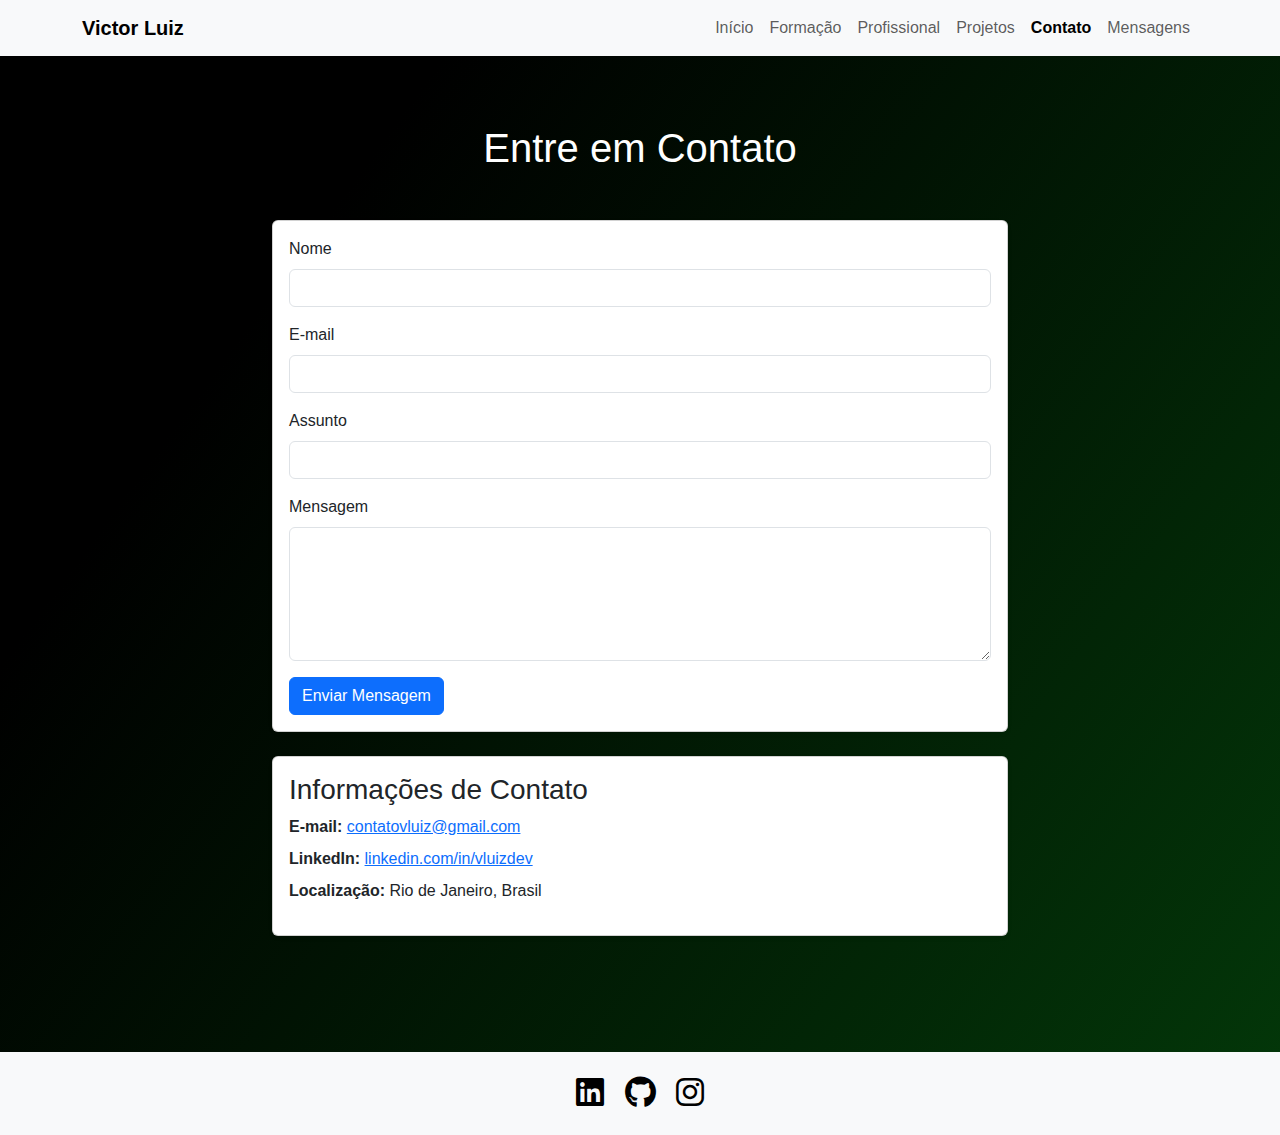
<file: contato.html>
<!DOCTYPE html>
<html lang="pt-br">
  <head>
    <meta charset="UTF-8" />
    <meta name="viewport" content="width=device-width, initial-scale=1.0" />
    <title>Contato - Victor Luiz</title>
    <link
      href="https://cdn.jsdelivr.net/npm/bootstrap@5.3.3/dist/css/bootstrap.min.css"
      rel="stylesheet"
      integrity="sha384-QWTKZyjpPEjISv5WaRU9OFeRpok6YctnYmDr5pNlyT2bRjXh0JMhjY6hW+ALEwIH"
      crossorigin="anonymous"
    />
    <link
      href="https://cdnjs.cloudflare.com/ajax/libs/font-awesome/6.0.0-beta3/css/all.min.css"
      rel="stylesheet"
    />
    <link href="styles.css" rel="stylesheet" />
  </head>
  <body>
    <nav class="navbar navbar-expand-lg navbar-light bg-light">
      <div class="container">
        <a class="navbar-brand" href="index.html">Victor Luiz</a>
        <button
          class="navbar-toggler"
          type="button"
          data-bs-toggle="collapse"
          data-bs-target="#navbarNav"
          aria-controls="navbarNav"
          aria-expanded="false"
          aria-label="Toggle navigation"
        >
          <span class="navbar-toggler-icon"></span>
        </button>
        <div class="collapse navbar-collapse" id="navbarNav">
          <ul class="navbar-nav ms-auto">
            <li class="nav-item">
              <a class="nav-link" href="index.html">Início</a>
            </li>
            <li class="nav-item">
              <a class="nav-link" href="formacao.html">Formação</a>
            </li>
            <li class="nav-item">
              <a class="nav-link" href="profissional.html">Profissional</a>
            </li>
            <li class="nav-item">
              <a class="nav-link" href="projetos.html">Projetos</a>
            </li>
            <li class="nav-item">
              <a class="nav-link active" href="contato.html">Contato</a>
            </li>
            <li class="nav-item">
              <a class="nav-link" href="mensagens.html">Mensagens</a>
            </li>
          </ul>
        </div>
      </div>
    </nav>

    <main class="container my-5">
      <h1 class="text-center mb-5">Entre em Contato</h1>
      <div class="row justify-content-center">
        <div class="col-lg-8">
          <div class="card shadow-sm mb-4">
            <div class="card-body">
              <form id="contactForm">
                <div class="mb-3">
                  <label for="name" class="form-label">Nome</label>
                  <input type="text" class="form-control" id="name" required />
                </div>
                <div class="mb-3">
                  <label for="email" class="form-label">E-mail</label>
                  <input
                    type="email"
                    class="form-control"
                    id="email"
                    required
                  />
                </div>
                <div class="mb-3">
                  <label for="subject" class="form-label">Assunto</label>
                  <input
                    type="text"
                    class="form-control"
                    id="subject"
                    required
                  />
                </div>
                <div class="mb-3">
                  <label for="message" class="form-label">Mensagem</label>
                  <textarea
                    class="form-control"
                    id="message"
                    rows="5"
                    required
                  ></textarea>
                </div>
                <button type="submit" class="btn btn-primary">
                  Enviar Mensagem
                </button>
              </form>
            </div>
          </div>

          <div class="card shadow-sm">
            <div class="card-body">
              <h3 class="card-title">Informações de Contato</h3>
              <ul class="list-unstyled">
                <li class="mb-2">
                  <strong>E-mail:</strong>
                  <a href="mailto:contatovluiz@gmail.com"
                    >contatovluiz@gmail.com</a
                  >
                </li>
                <li class="mb-2">
                  <strong>LinkedIn:</strong>
                  <a
                    href="https://www.linkedin.com/in/vluizdev/"
                    target="_blank"
                    >linkedin.com/in/vluizdev</a
                  >
                </li>
                <li class="mb-2">
                  <strong>Localização:</strong> Rio de Janeiro, Brasil
                </li>
              </ul>
            </div>
          </div>
        </div>
      </div>
    </main>

    <footer class="bg-light py-4 mt-5">
      <div class="container text-center">
        <a
          href="https://www.linkedin.com/in/vluizdev/"
          target="_blank"
          class="me-3"
          ><i class="fab fa-linkedin fa-2x"></i
        ></a>
        <a href="https://github.com/vTrLuiz" target="_blank" class="me-3"
          ><i class="fab fa-github fa-2x"></i
        ></a>
        <a href="https://www.instagram.com/vtr_luiz/" target="_blank"
          ><i class="fab fa-instagram fa-2x"></i
        ></a>
      </div>
    </footer>

    <script
      src="https://cdn.jsdelivr.net/npm/bootstrap@5.3.3/dist/js/bootstrap.bundle.min.js"
      integrity="sha384-YvpcrYf0tY3lHB60NNkmXc5s9fDVZLESaAA55NDzOxhy9GkcIdslK1eN7N6jIeHz"
      crossorigin="anonymous"
    ></script>
    <script src="script.js"></script>
  </body>
</html>
</file>
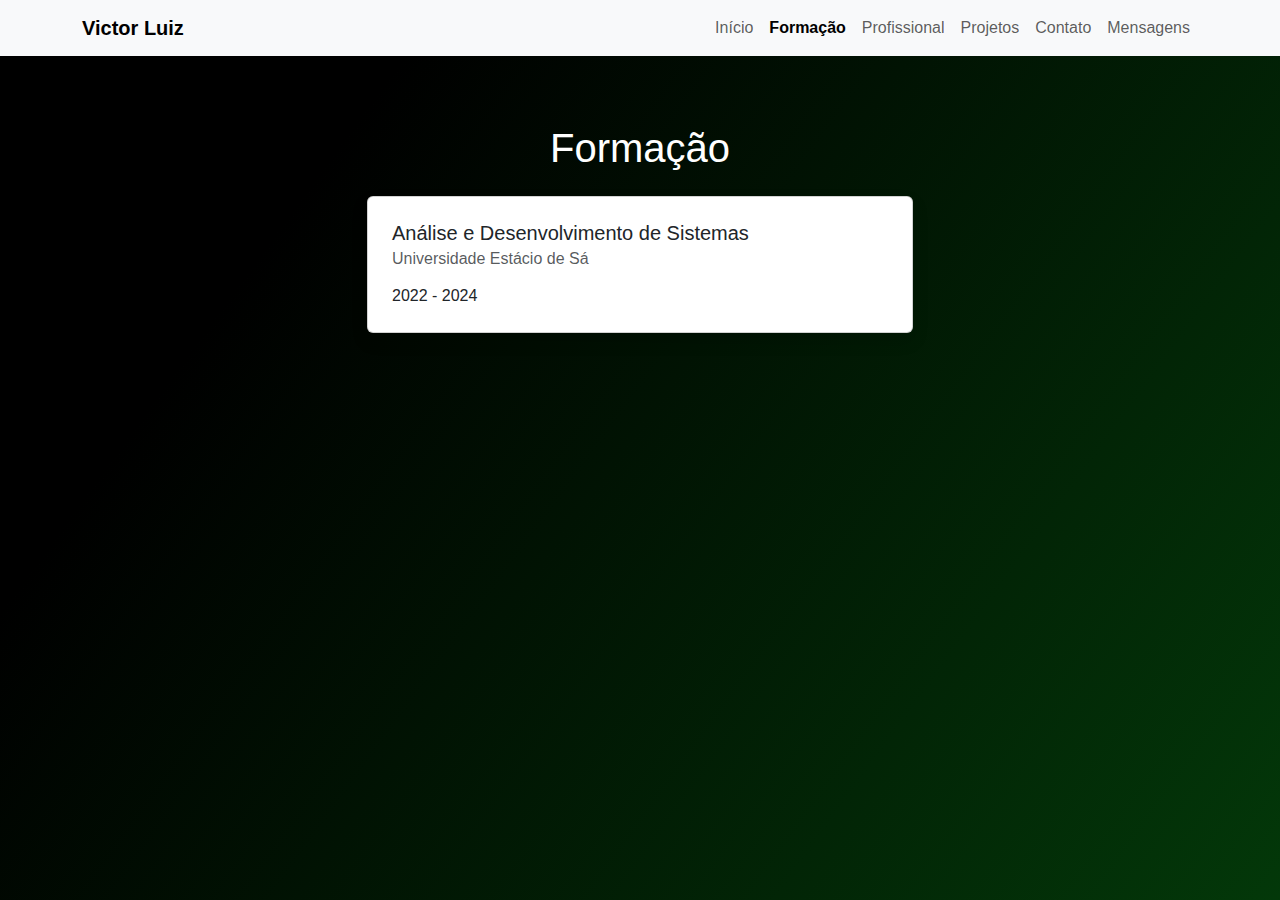
<file: formacao.html>
<!DOCTYPE html>
<html lang="pt-br">
  <head>
    <meta charset="UTF-8" />
    <meta name="viewport" content="width=device-width, initial-scale=1.0" />
    <title>Formação - Victor Luiz</title>
    <link
      href="https://cdn.jsdelivr.net/npm/bootstrap@5.3.3/dist/css/bootstrap.min.css"
      rel="stylesheet"
      integrity="sha384-QWTKZyjpPEjISv5WaRU9OFeRpok6YctnYmDr5pNlyT2bRjXh0JMhjY6hW+ALEwIH"
      crossorigin="anonymous"
    />
    <link
      href="https://cdnjs.cloudflare.com/ajax/libs/font-awesome/6.0.0-beta3/css/all.min.css"
      rel="stylesheet"
    />
    <link href="styles.css" rel="stylesheet" />
  </head>
  <body>
    <nav class="navbar navbar-expand-lg navbar-light bg-light">
      <div class="container">
        <a class="navbar-brand" href="index.html">Victor Luiz</a>
        <button
          class="navbar-toggler"
          type="button"
          data-bs-toggle="collapse"
          data-bs-target="#navbarNav"
          aria-controls="navbarNav"
          aria-expanded="false"
          aria-label="Toggle navigation"
        >
          <span class="navbar-toggler-icon"></span>
        </button>
        <div class="collapse navbar-collapse" id="navbarNav">
          <ul class="navbar-nav ms-auto">
            <li class="nav-item">
              <a class="nav-link" href="index.html">Início</a>
            </li>
            <li class="nav-item">
              <a class="nav-link active" href="formacao.html">Formação</a>
            </li>
            <li class="nav-item">
              <a class="nav-link" href="profissional.html">Profissional</a>
            </li>
            <li class="nav-item">
              <a class="nav-link" href="projetos.html">Projetos</a>
            </li>
            <li class="nav-item">
              <a class="nav-link" href="contato.html">Contato</a>
            </li>
            <li class="nav-item">
              <a class="nav-link" href="mensagens.html">Mensagens</a>
            </li>
          </ul>
        </div>
      </div>
    </nav>

    <main class="container my-5">
      <h1 class="text-center mb-4">Formação</h1>
      <div class="row justify-content-center">
        <div class="col-md-8 col-lg-6 mb-4">
          <div class="card shadow">
            <div class="card-body p-4">
              <h5 class="card-title">Análise e Desenvolvimento de Sistemas</h5>
              <h6 class="card-subtitle mb-3 text-muted">
                Universidade Estácio de Sá
              </h6>
              <p class="card-text">2022 - 2024</p>
            </div>
          </div>
        </div>
      </div>
    </main>

    <script
      src="https://cdn.jsdelivr.net/npm/bootstrap@5.3.3/dist/js/bootstrap.bundle.min.js"
      integrity="sha384-YvpcrYf0tY3lHB60NNkmXc5s9fDVZLESaAA55NDzOxhy9GkcIdslK1eN7N6jIeHz"
      crossorigin="anonymous"
    ></script>
  </body>
</html>
</file>
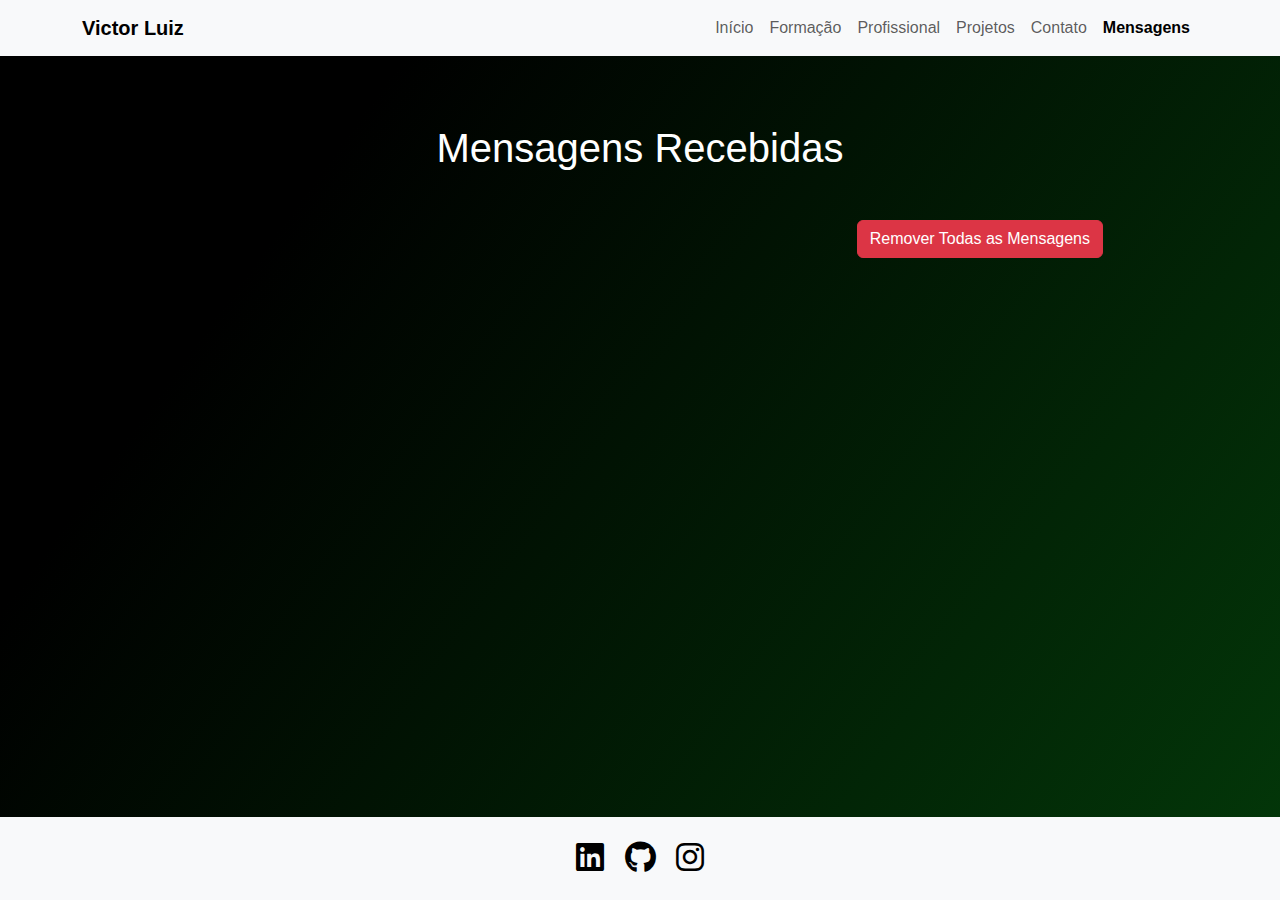
<file: mensagens.html>
<!DOCTYPE html>
<html lang="pt-br">
  <head>
    <meta charset="UTF-8" />
    <meta name="viewport" content="width=device-width, initial-scale=1.0" />
    <title>Mensagens Recebidas - Victor Luiz</title>
    <link
      href="https://cdn.jsdelivr.net/npm/bootstrap@5.3.3/dist/css/bootstrap.min.css"
      rel="stylesheet"
      integrity="sha384-QWTKZyjpPEjISv5WaRU9OFeRpok6YctnYmDr5pNlyT2bRjXh0JMhjY6hW+ALEwIH"
      crossorigin="anonymous"
    />
    <link
      href="https://cdnjs.cloudflare.com/ajax/libs/font-awesome/6.0.0-beta3/css/all.min.css"
      rel="stylesheet"
    />
    <link href="styles.css" rel="stylesheet" />
  </head>
  <body>
    <nav class="navbar navbar-expand-lg navbar-light bg-light">
      <div class="container">
        <a class="navbar-brand" href="index.html">Victor Luiz</a>
        <button
          class="navbar-toggler"
          type="button"
          data-bs-toggle="collapse"
          data-bs-target="#navbarNav"
          aria-controls="navbarNav"
          aria-expanded="false"
          aria-label="Toggle navigation"
        >
          <span class="navbar-toggler-icon"></span>
        </button>
        <div class="collapse navbar-collapse" id="navbarNav">
          <ul class="navbar-nav ms-auto">
            <li class="nav-item">
              <a class="nav-link" href="index.html">Início</a>
            </li>
            <li class="nav-item">
              <a class="nav-link" href="formacao.html">Formação</a>
            </li>
            <li class="nav-item">
              <a class="nav-link" href="profissional.html">Profissional</a>
            </li>
            <li class="nav-item">
              <a class="nav-link" href="projetos.html">Projetos</a>
            </li>
            <li class="nav-item">
              <a class="nav-link" href="contato.html">Contato</a>
            </li>
            <li class="nav-item">
              <a class="nav-link active" href="mensagens.html">Mensagens</a>
            </li>
          </ul>
        </div>
      </div>
    </nav>

    <main class="container my-5">
      <h1 class="text-center mb-5">Mensagens Recebidas</h1>
      <div class="row justify-content-center">
        <div class="col-lg-10">
          <div class="d-flex justify-content-end mb-3">
            <button id="removeAllBtn" class="btn btn-danger">
              Remover Todas as Mensagens
            </button>
          </div>
          <div id="messagesList"></div>
        </div>
      </div>
    </main>

    <footer class="bg-light py-4 mt-5">
      <div class="container text-center">
        <a
          href="https://www.linkedin.com/in/vluizdev/"
          target="_blank"
          class="me-3"
          ><i class="fab fa-linkedin fa-2x"></i
        ></a>
        <a href="https://github.com/vTrLuiz" target="_blank" class="me-3"
          ><i class="fab fa-github fa-2x"></i
        ></a>
        <a href="https://www.instagram.com/vtr_luiz/" target="_blank"
          ><i class="fab fa-instagram fa-2x"></i
        ></a>
      </div>
    </footer>

    <script
      src="https://cdn.jsdelivr.net/npm/bootstrap@5.3.3/dist/js/bootstrap.bundle.min.js"
      integrity="sha384-YvpcrYf0tY3lHB60NNkmXc5s9fDVZLESaAA55NDzOxhy9GkcIdslK1eN7N6jIeHz"
      crossorigin="anonymous"
    ></script>
    <script>
      function loadMessages() {
        const messages =
          JSON.parse(localStorage.getItem("contactMessages")) || [];
        const messagesList = document.getElementById("messagesList");
        messagesList.innerHTML = "";

        messages.forEach((message, index) => {
          const messageCard = document.createElement("div");
          messageCard.className = "card mb-3";
          messageCard.innerHTML = `
                    <div class="card-body">
                        <h5 class="card-title">${message.subject}</h5>
                        <h6 class="card-subtitle mb-2 text-muted">De: ${
                          message.name
                        } (${message.email})</h6>
                        <p class="card-text">${message.message}</p>
                        <p class="card-text"><small class="text-muted">Recebido em: ${new Date(
                          message.date
                        ).toLocaleString()}</small></p>
                        <button class="btn btn-sm btn-danger remove-btn" data-index="${index}">Remover</button>
                    </div>
                `;
          messagesList.appendChild(messageCard);
        });

        document.querySelectorAll(".remove-btn").forEach((btn) => {
          btn.addEventListener("click", function () {
            removeMessage(this.getAttribute("data-index"));
          });
        });
      }

      function removeMessage(index) {
        let messages =
          JSON.parse(localStorage.getItem("contactMessages")) || [];
        messages.splice(index, 1);
        localStorage.setItem("contactMessages", JSON.stringify(messages));
        loadMessages();
      }

      document
        .getElementById("removeAllBtn")
        .addEventListener("click", function () {
          if (confirm("Tem certeza que deseja remover todas as mensagens?")) {
            localStorage.removeItem("contactMessages");
            loadMessages();
          }
        });

      loadMessages();
    </script>
  </body>
</html>
</file>
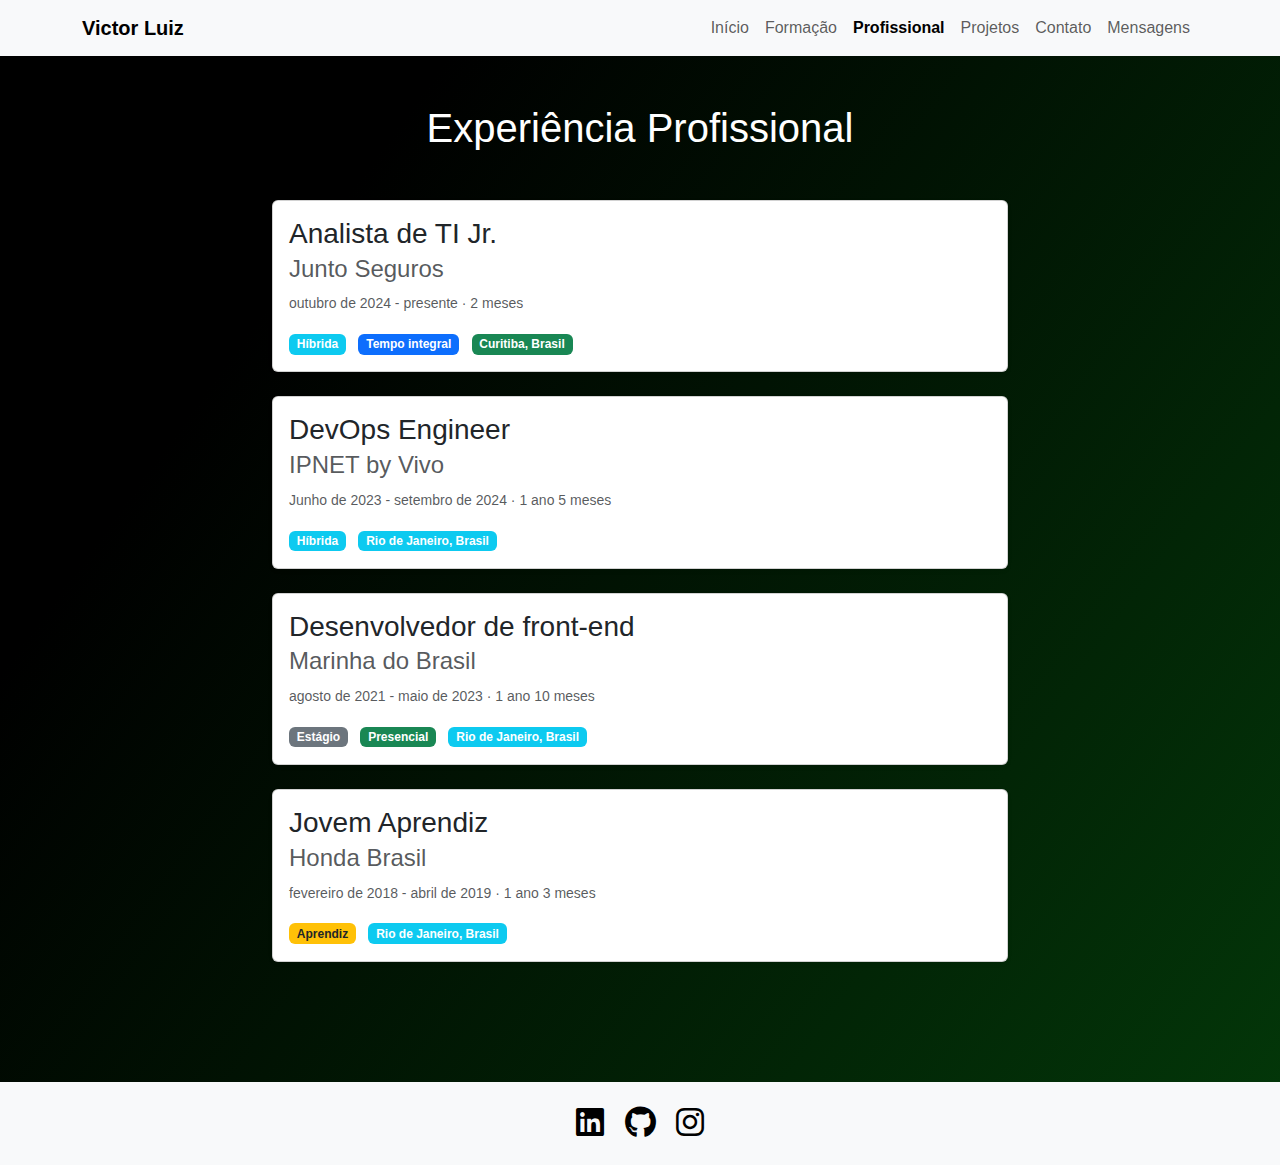
<file: profissional.html>
<!DOCTYPE html>
<html lang="pt-BR">
  <head>
    <meta charset="UTF-8" />
    <meta name="viewport" content="width=device-width, initial-scale=1.0" />
    <title>Portfólio de Victor Luiz</title>
    <link
      href="https://cdn.jsdelivr.net/npm/bootstrap@5.3.3/dist/css/bootstrap.min.css"
      rel="stylesheet"
      integrity="sha384-QWTKZyjpPEjISv5WaRU9OFeRpok6YctnYmDr5pNlyT2bRjXh0JMhjY6hW+ALEwIH"
      crossorigin="anonymous"
    />
    <link
      href="https://cdnjs.cloudflare.com/ajax/libs/font-awesome/6.0.0-beta3/css/all.min.css"
      rel="stylesheet"
    />
    <link href="styles.css" rel="stylesheet" />
  </head>
  <body>
    <nav class="navbar navbar-expand-lg navbar-light bg-light">
      <div class="container">
        <a class="navbar-brand" href="index.html">Victor Luiz</a>
        <button
          class="navbar-toggler"
          type="button"
          data-bs-toggle="collapse"
          data-bs-target="#navbarNav"
          aria-controls="navbarNav"
          aria-expanded="false"
          aria-label="Toggle navigation"
        >
          <span class="navbar-toggler-icon"></span>
        </button>
        <div class="collapse navbar-collapse" id="navbarNav">
          <ul class="navbar-nav ms-auto">
            <li class="nav-item">
              <a class="nav-link" href="index.html">Início</a>
            </li>
            <li class="nav-item">
              <a class="nav-link" href="formacao.html">Formação</a>
            </li>
            <li class="nav-item">
              <a class="nav-link active" href="profissional.html"
                >Profissional</a
              >
            </li>
            <li class="nav-item">
              <a class="nav-link" href="projetos.html">Projetos</a>
            </li>
            <li class="nav-item">
              <a class="nav-link" href="contato.html">Contato</a>
            </li>
            <li class="nav-item">
              <a class="nav-link" href="mensagens.html">Mensagens</a>
            </li>
          </ul>
        </div>
      </div>
    </nav>

    <div class="container my-5">
      <h1 class="text-center mb-5">Experiência Profissional</h1>
      <div class="row justify-content-center">
        <div class="col-lg-8">
          <div class="card mb-4 shadow-sm">
            <div class="card-body">
              <h3 class="card-title">Analista de TI Jr.</h3>
              <h4 class="card-subtitle mb-2 text-muted">Junto Seguros</h4>
              <p class="card-text">
                <small class="text-muted"
                  >outubro de 2024 - presente · 2 meses</small
                >
              </p>
              <p class="card-text">
                <span class="badge bg-info me-2">Híbrida</span>
                <span class="badge bg-primary me-2">Tempo integral</span>
                <span class="badge bg-success">Curitiba, Brasil</span>
              </p>
            </div>
          </div>

          <div class="card mb-4 shadow-sm">
            <div class="card-body">
              <h3 class="card-title">DevOps Engineer</h3>
              <h4 class="card-subtitle mb-2 text-muted">IPNET by Vivo</h4>
              <p class="card-text">
                <small class="text-muted"
                  >Junho de 2023 - setembro de 2024 · 1 ano 5 meses</small
                >
              </p>
              <p class="card-text">
                <span class="badge bg-info me-2">Híbrida</span>
                <span class="badge bg-info">Rio de Janeiro, Brasil</span>
              </p>
            </div>
          </div>
          <div class="card mb-4 shadow-sm">
            <div class="card-body">
              <h3 class="card-title">Desenvolvedor de front-end</h3>
              <h4 class="card-subtitle mb-2 text-muted">Marinha do Brasil</h4>
              <p class="card-text">
                <small class="text-muted"
                  >agosto de 2021 - maio de 2023 · 1 ano 10 meses</small
                >
              </p>
              <p class="card-text">
                <span class="badge bg-secondary me-2">Estágio</span>
                <span class="badge bg-success me-2">Presencial</span>
                <span class="badge bg-info">Rio de Janeiro, Brasil</span>
              </p>
            </div>
          </div>
          <div class="card mb-4 shadow-sm">
            <div class="card-body">
              <h3 class="card-title">Jovem Aprendiz</h3>
              <h4 class="card-subtitle mb-2 text-muted">Honda Brasil</h4>
              <p class="card-text">
                <small class="text-muted"
                  >fevereiro de 2018 - abril de 2019 · 1 ano 3 meses</small
                >
              </p>
              <p class="card-text">
                <span class="badge bg-warning text-dark me-2">Aprendiz</span>
                <span class="badge bg-info">Rio de Janeiro, Brasil</span>
              </p>
            </div>
          </div>
        </div>
      </div>
    </div>

    <footer class="bg-light py-4 mt-5">
      <div class="container text-center">
        <a
          href="https://www.linkedin.com/in/vluizdev/"
          target="_blank"
          class="me-3"
          ><i class="fab fa-linkedin fa-2x"></i
        ></a>
        <a href="https://github.com/vTrLuiz" target="_blank" class="me-3"
          ><i class="fab fa-github fa-2x"></i
        ></a>
        <a href="https://www.instagram.com/vtr_luiz/" target="_blank"
          ><i class="fab fa-instagram fa-2x"></i
        ></a>
      </div>
    </footer>

    <script
      src="https://cdn.jsdelivr.net/npm/bootstrap@5.3.3/dist/js/bootstrap.bundle.min.js"
      integrity="sha384-YvpcrYf0tY3lHB60NNkmXc5s9fDVZLESaAA55NDzOxhy9GkcIdslK1eN7N6jIeHz"
      crossorigin="anonymous"
    ></script>
  </body>
</html>
</file>
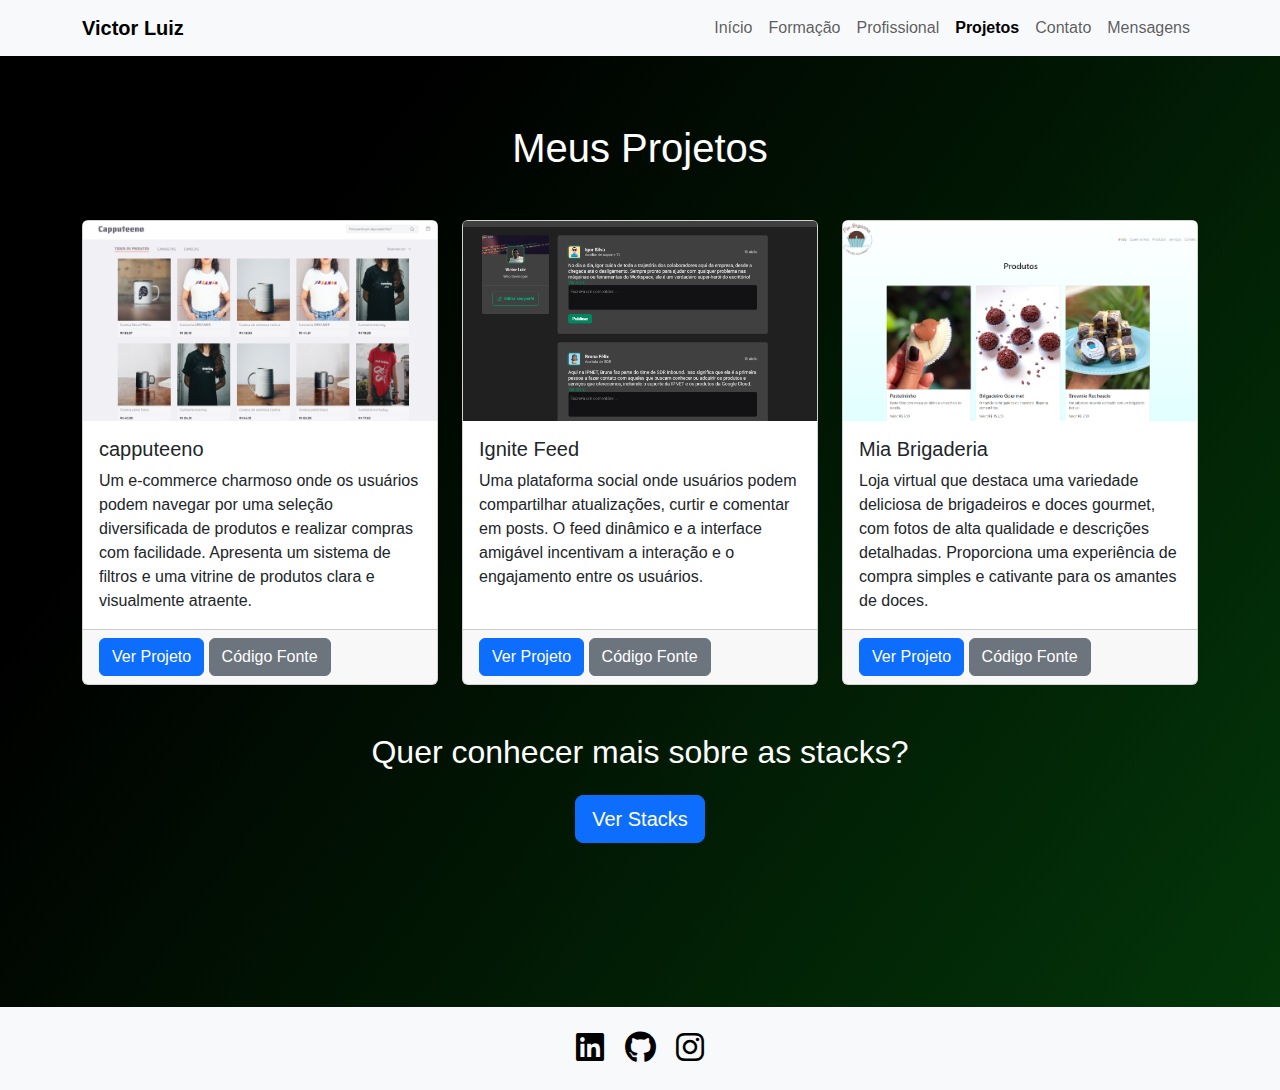
<file: projetos.html>
<!DOCTYPE html>
<html lang="pt-br">
  <head>
    <meta charset="UTF-8" />
    <meta name="viewport" content="width=device-width, initial-scale=1.0" />
    <title>Projetos - Victor Luiz</title>
    <link
      href="https://cdn.jsdelivr.net/npm/bootstrap@5.3.3/dist/css/bootstrap.min.css"
      rel="stylesheet"
      integrity="sha384-QWTKZyjpPEjISv5WaRU9OFeRpok6YctnYmDr5pNlyT2bRjXh0JMhjY6hW+ALEwIH"
      crossorigin="anonymous"
    />
    <link
      href="https://cdnjs.cloudflare.com/ajax/libs/font-awesome/6.0.0-beta3/css/all.min.css"
      rel="stylesheet"
    />
    <link href="styles.css" rel="stylesheet" />
  </head>
  <body>
    <nav class="navbar navbar-expand-lg navbar-light bg-light">
      <div class="container">
        <a class="navbar-brand" href="index.html">Victor Luiz</a>
        <button
          class="navbar-toggler"
          type="button"
          data-bs-toggle="collapse"
          data-bs-target="#navbarNav"
          aria-controls="navbarNav"
          aria-expanded="false"
          aria-label="Toggle navigation"
        >
          <span class="navbar-toggler-icon"></span>
        </button>
        <div class="collapse navbar-collapse" id="navbarNav">
          <ul class="navbar-nav ms-auto">
            <li class="nav-item">
              <a class="nav-link" href="index.html">Início</a>
            </li>
            <li class="nav-item">
              <a class="nav-link" href="formacao.html">Formação</a>
            </li>
            <li class="nav-item">
              <a class="nav-link" href="profissional.html">Profissional</a>
            </li>
            <li class="nav-item">
              <a class="nav-link active" href="projetos.html">Projetos</a>
            </li>
            <li class="nav-item">
              <a class="nav-link" href="contato.html">Contato</a>
            </li>
            <li class="nav-item">
              <a class="nav-link" href="mensagens.html">Mensagens</a>
            </li>
          </ul>
        </div>
      </div>
    </nav>

    <main class="container my-5">
      <h1 class="text-center mb-5">Meus Projetos</h1>
      <div class="row row-cols-1 row-cols-md-2 row-cols-lg-3 g-4">
        <div class="col">
          <div class="card h-100">
            <img
              src="assets\capputeeno.png"
              class="card-img-top project-img"
              alt="Projeto 1"
            />
            <div class="card-body">
              <h5 class="card-title">capputeeno</h5>
              <p class="card-text">
                Um e-commerce charmoso onde os usuários podem navegar por uma
                seleção diversificada de produtos e realizar compras com
                facilidade. Apresenta um sistema de filtros e uma vitrine de
                produtos clara e visualmente atraente.
              </p>
            </div>
            <div class="card-footer">
              <a
                href="https://capputeeno-vtrluiz.vercel.app/"
                class="btn btn-primary"
                target="_blank"
                >Ver Projeto</a
              >
              <a
                href="https://github.com/vTrLuiz/Capputeeno-Front"
                class="btn btn-secondary"
                target="_blank"
                >Código Fonte</a
              >
            </div>
          </div>
        </div>

        <div class="col">
          <div class="card h-100">
            <img
              src="assets\ignite feed.png"
              class="card-img-top project-img"
              alt="Projeto 2"
            />
            <div class="card-body">
              <h5 class="card-title">Ignite Feed</h5>
              <p class="card-text">
                Uma plataforma social onde usuários podem compartilhar
                atualizações, curtir e comentar em posts. O feed dinâmico e a
                interface amigável incentivam a interação e o engajamento entre
                os usuários.
              </p>
            </div>
            <div class="card-footer">
              <a
                href="https://ignite-feed-vtrluiz.vercel.app/"
                class="btn btn-primary"
                target="_blank"
                >Ver Projeto</a
              >
              <a
                href="https://github.com/vTrLuiz/Ignite-Feed"
                class="btn btn-secondary"
                target="_blank"
                >Código Fonte</a
              >
            </div>
          </div>
        </div>

        <div class="col">
          <div class="card h-100">
            <img
              src="assets\mia brigaderia.png"
              class="card-img-top project-img"
              alt="Projeto 3"
            />
            <div class="card-body">
              <h5 class="card-title">Mia Brigaderia</h5>
              <p class="card-text">
                Loja virtual que destaca uma variedade deliciosa de brigadeiros
                e doces gourmet, com fotos de alta qualidade e descrições
                detalhadas. Proporciona uma experiência de compra simples e
                cativante para os amantes de doces.
              </p>
            </div>
            <div class="card-footer">
              <a
                href="https://vtrluiz.github.io/miabrigaderia/"
                class="btn btn-primary"
                target="_blank"
                >Ver Projeto</a
              >
              <a
                href="https://github.com/vTrLuiz/miabrigaderia"
                class="btn btn-secondary"
                target="_blank"
                >Código Fonte</a
              >
            </div>
          </div>
        </div>
      </div>

      <section class="text-center my-5">
        <h2 class="mb-4">Quer conhecer mais sobre as stacks?</h2>
        <a href="stacks.html" class="btn btn-primary btn-lg">Ver Stacks</a>
      </section>
    </main>

    <footer class="bg-light py-4 mt-5">
      <div class="container text-center">
        <a
          href="https://www.linkedin.com/in/vluizdev/"
          target="_blank"
          class="me-3"
          ><i class="fab fa-linkedin fa-2x"></i
        ></a>
        <a href="https://github.com/vTrLuiz" target="_blank" class="me-3"
          ><i class="fab fa-github fa-2x"></i
        ></a>
        <a href="https://www.instagram.com/vtr_luiz/" target="_blank"
          ><i class="fab fa-instagram fa-2x"></i
        ></a>
      </div>
    </footer>

    <script
      src="https://cdn.jsdelivr.net/npm/bootstrap@5.3.3/dist/js/bootstrap.bundle.min.js"
      integrity="sha384-YvpcrYf0tY3lHB60NNkmXc5s9fDVZLESaAA55NDzOxhy9GkcIdslK1eN7N6jIeHz"
      crossorigin="anonymous"
    ></script>
  </body>
</html>
</file>
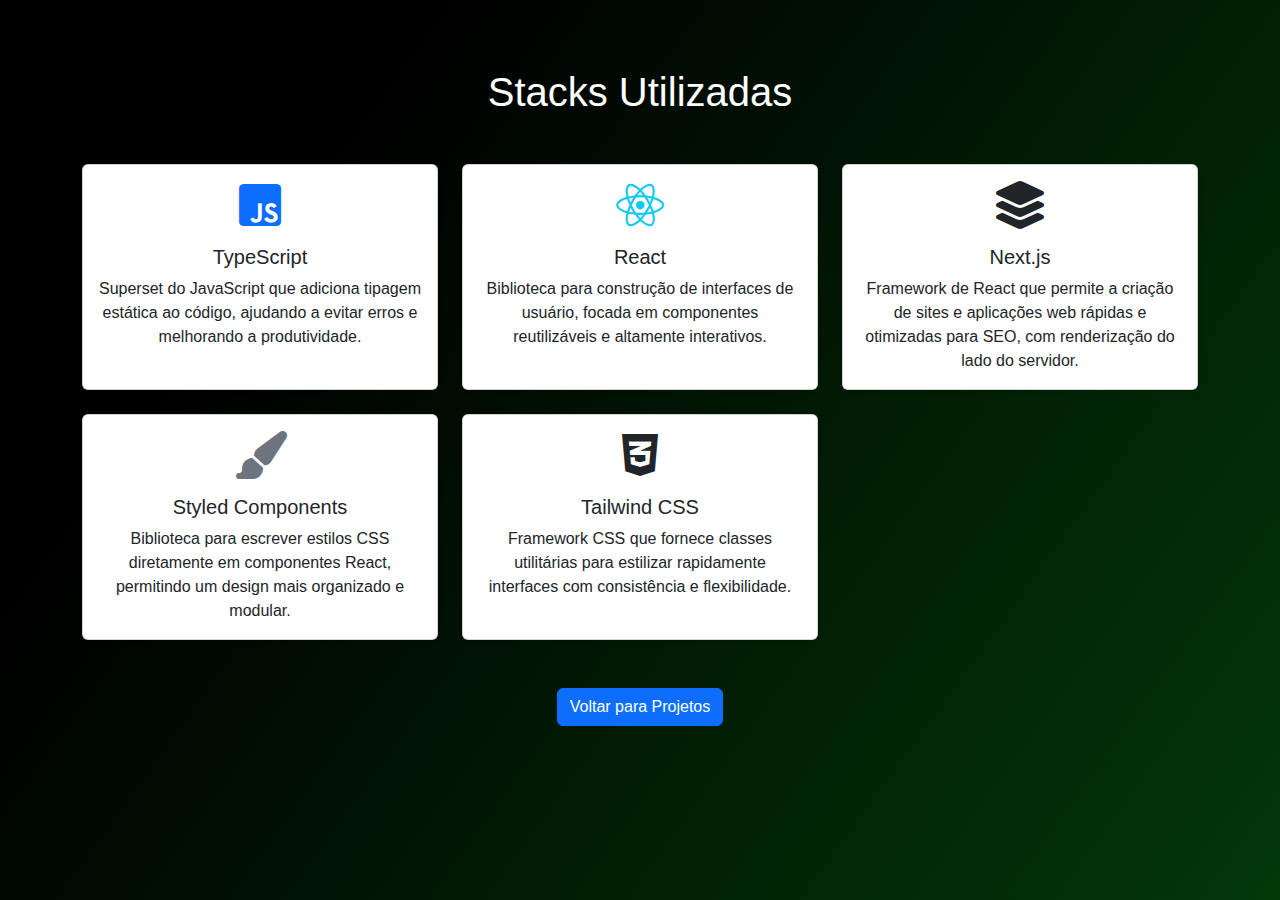
<file: stacks.html>
<!DOCTYPE html>
<html lang="pt-br">
  <head>
    <meta charset="UTF-8" />
    <meta name="viewport" content="width=device-width, initial-scale=1.0" />
    <title>Stacks Utilizadas - Victor Luiz</title>
    <link
      href="https://cdn.jsdelivr.net/npm/bootstrap@5.3.3/dist/css/bootstrap.min.css"
      rel="stylesheet"
      integrity="sha384-QWTKZyjpPEjISv5WaRU9OFeRpok6YctnYmDr5pNlyT2bRjXh0JMhjY6hW+ALEwIH"
      crossorigin="anonymous"
    />
    <link
      href="https://cdnjs.cloudflare.com/ajax/libs/font-awesome/6.0.0-beta3/css/all.min.css"
      rel="stylesheet"
    />
    <link href="styles.css" rel="stylesheet" />
  </head>
  <body>
    <main class="container my-5">
      <h1 class="text-center mb-5">Stacks Utilizadas</h1>
      <div class="row row-cols-1 row-cols-md-2 row-cols-lg-3 g-4">
        <div class="col">
          <div class="card h-100 text-center shadow-sm">
            <div class="card-body">
              <i class="fab fa-js-square fa-3x text-primary mb-3"></i>
              <h5 class="card-title">TypeScript</h5>
              <p class="card-text">
                Superset do JavaScript que adiciona tipagem estática ao código,
                ajudando a evitar erros e melhorando a produtividade.
              </p>
            </div>
          </div>
        </div>

        <div class="col">
          <div class="card h-100 text-center shadow-sm">
            <div class="card-body">
              <i class="fab fa-react fa-3x text-info mb-3"></i>
              <h5 class="card-title">React</h5>
              <p class="card-text">
                Biblioteca para construção de interfaces de usuário, focada em
                componentes reutilizáveis e altamente interativos.
              </p>
            </div>
          </div>
        </div>

        <div class="col">
          <div class="card h-100 text-center shadow-sm">
            <div class="card-body">
              <i class="fas fa-layer-group fa-3x text-dark mb-3"></i>
              <h5 class="card-title">Next.js</h5>
              <p class="card-text">
                Framework de React que permite a criação de sites e aplicações
                web rápidas e otimizadas para SEO, com renderização do lado do
                servidor.
              </p>
            </div>
          </div>
        </div>

        <div class="col">
          <div class="card h-100 text-center shadow-sm">
            <div class="card-body">
              <i class="fas fa-paint-brush fa-3x text-secondary mb-3"></i>
              <h5 class="card-title">Styled Components</h5>
              <p class="card-text">
                Biblioteca para escrever estilos CSS diretamente em componentes
                React, permitindo um design mais organizado e modular.
              </p>
            </div>
          </div>
        </div>

        <div class="col">
          <div class="card h-100 text-center shadow-sm">
            <div class="card-body">
              <i class="fab fa-css3-alt fa-3x text-blue mb-3"></i>
              <h5 class="card-title">Tailwind CSS</h5>
              <p class="card-text">
                Framework CSS que fornece classes utilitárias para estilizar
                rapidamente interfaces com consistência e flexibilidade.
              </p>
            </div>
          </div>
        </div>
      </div>

      <div class="text-center mt-5">
        <a href="projetos.html" class="btn btn-primary">Voltar para Projetos</a>
      </div>
    </main>

    <script
      src="https://cdn.jsdelivr.net/npm/bootstrap@5.3.3/dist/js/bootstrap.bundle.min.js"
      integrity="sha384-YvpcrYf0tY3lHB60NNkmXc5s9fDVZLESaAA55NDzOxhy9GkcIdslK1eN7N6jIeHz"
      crossorigin="anonymous"
    ></script>
  </body>
</html>
</file>
<file: styles.css>
body {
  font-family: "roboto", sans-serif;
  background: #000000;
  background: linear-gradient(126deg, #000000 23%, #033809 100%);
  color: #fff;
  margin: 0;
  padding: 0;
  min-height: 100vh;
  display: flex;
  flex-direction: column;
}

main {
  flex: 1 0 auto;
  padding: 20px;
}

.project-img {
  width: 100%;
  height: 200px;
  object-fit: cover;
  border-top-left-radius: 0.25rem;
  border-top-right-radius: 0.25rem;
}

.navbar-brand {
  font-weight: bold;
}

.nav-link.active {
  font-weight: bold;
}

footer {
  background-color: #ffffff1a;
  padding: 10px 0;
  margin-top: auto;
}

footer a {
  color: #000;
  transition: color 0.3s ease;
}

footer a:hover {
  color: #033809;
}

.card {
  transition: transform 0.3s ease-in-out;
}
.card:hover {
  transform: translateY(-5px);
}
</file>
